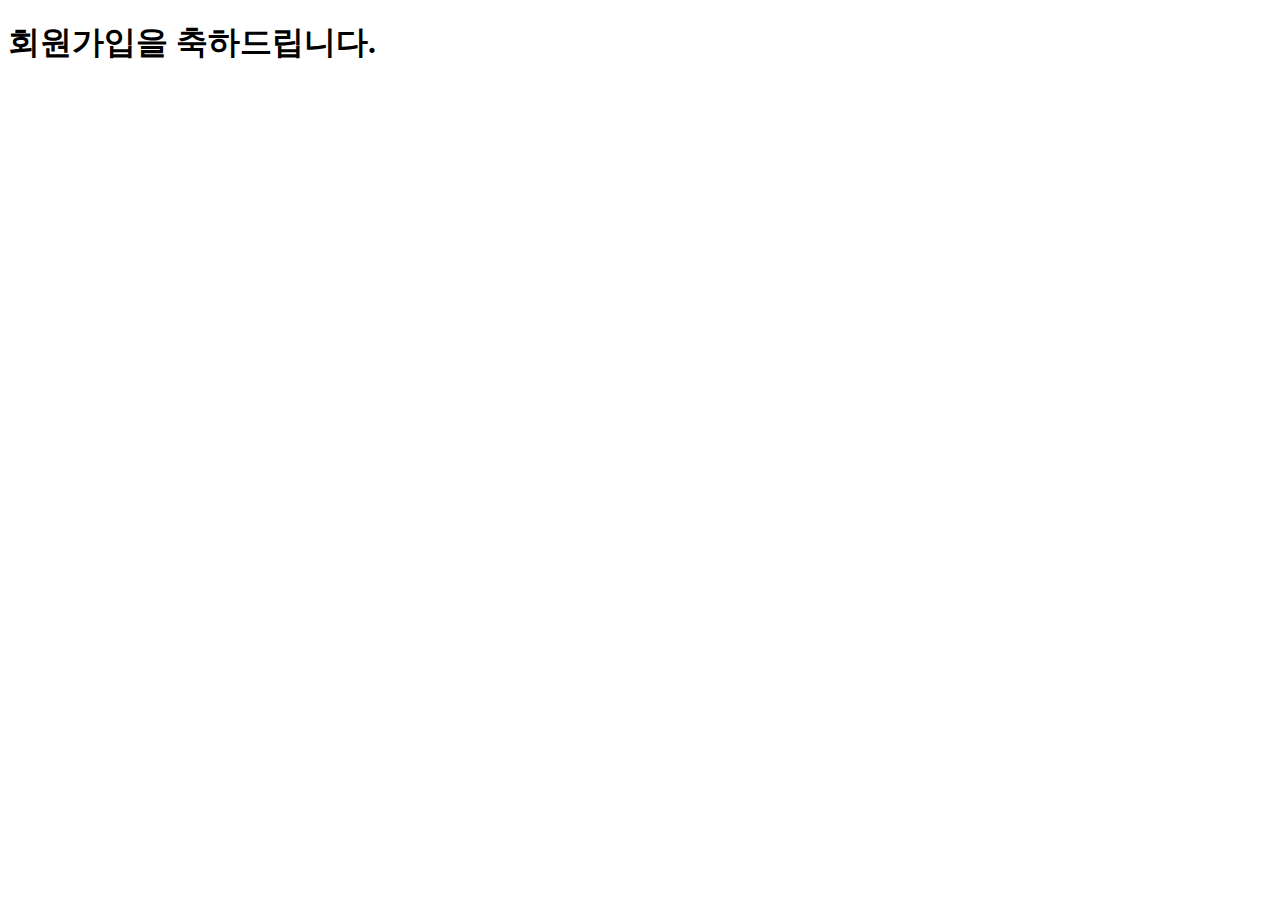
<file: confirmJoin.html>
<!DOCTYPE html>
<html lang="en">
<head>
    <meta charset="UTF-8">
    <meta http-equiv="X-UA-Compatible" content="IE=edge">
    <meta name="viewport" content="width=device-width, initial-scale=1.0">
    <title>가입완료</title>
</head>
<body>
    <h1>회원가입을 축하드립니다.</h1>
</body>
</html>
</file>
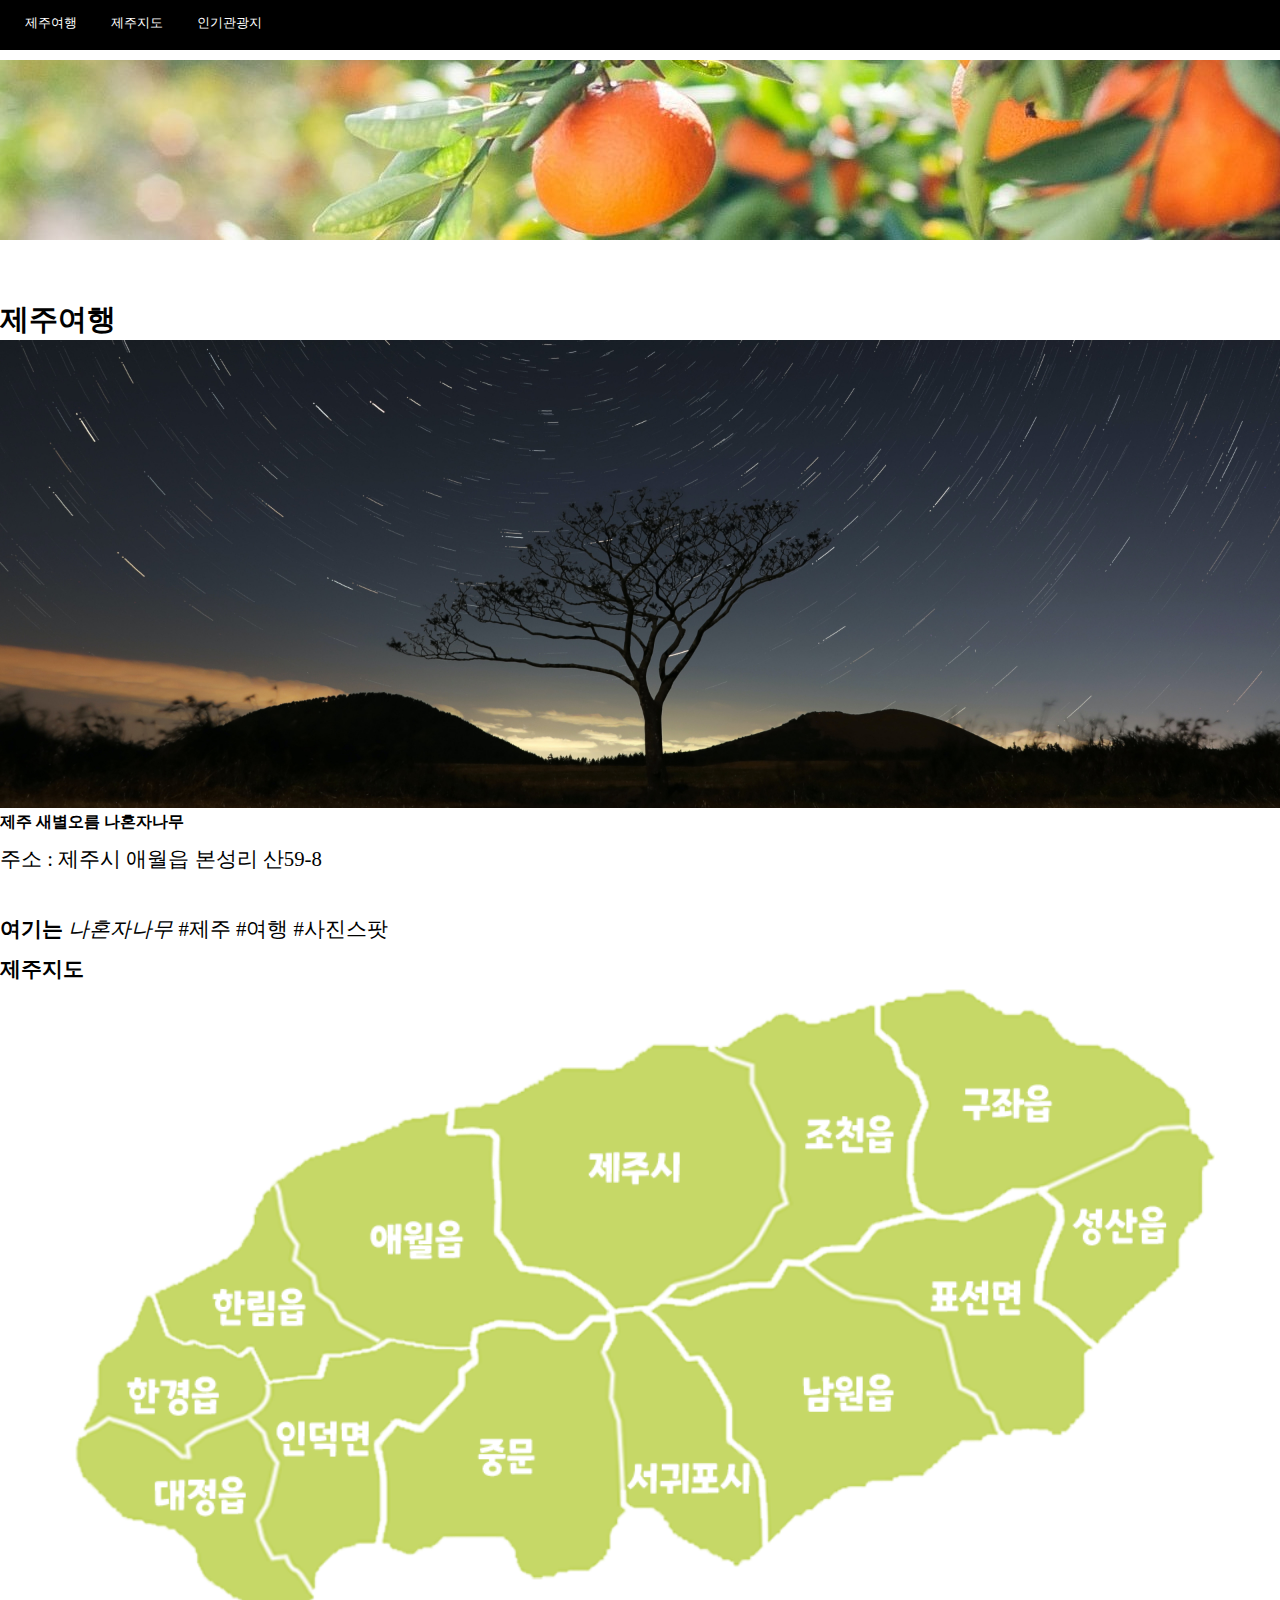
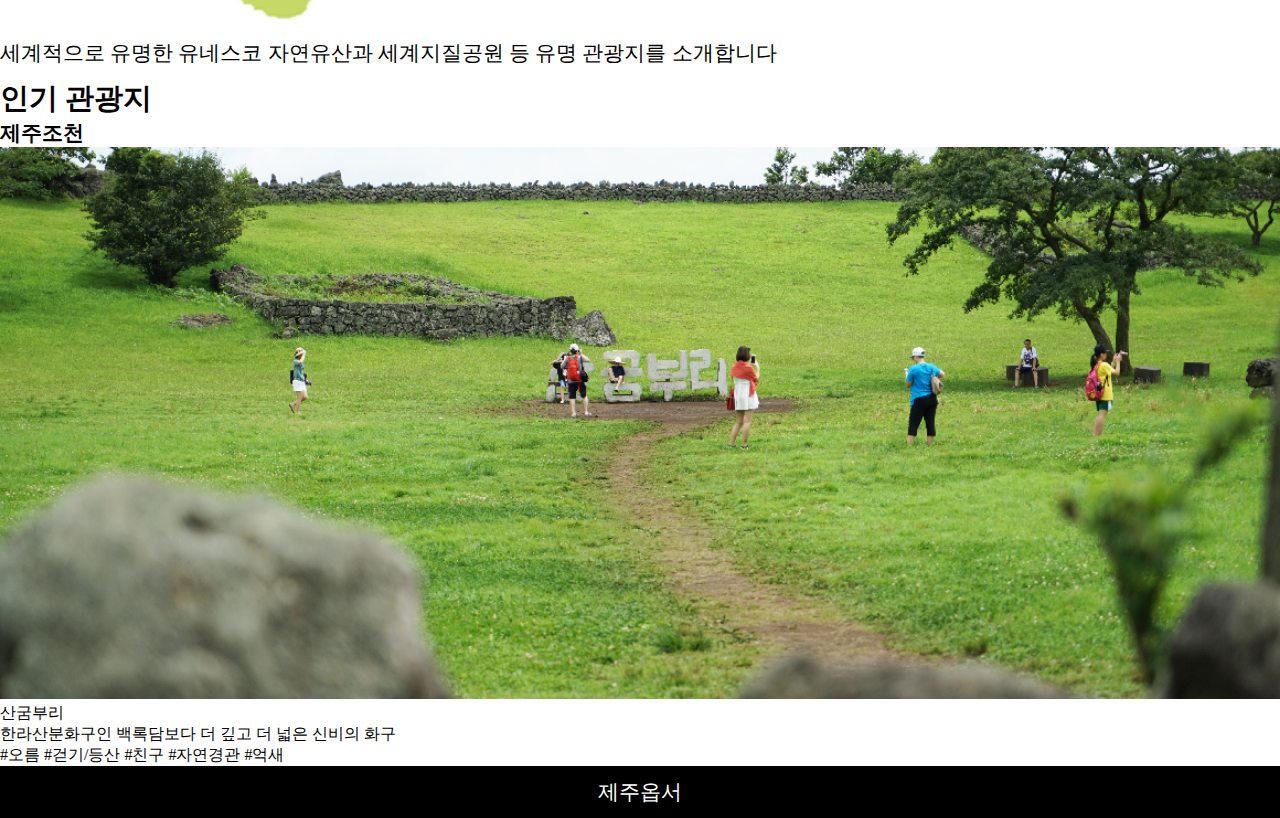
<file: mindex.html>
<!DOCTYPE html>
<html lang="ko">
<head>
    <meta charset="UTF-8">
    <meta http-equiv="X-UA-Compatible" content="IE=edge">
    <meta name="viewport" content="width=device-width, initial-scale=1.0">
    <title>제주옵서-적응용웹페이지</title>
    <style>
        * {
            margin: 0;
            padding: 0;
        }
        body {
            background-color: #fff;
        }
        a {
            text-decoration: none;
        }
        nav a:link, a:visited {
            color: #fff;
        }
        nav a:active {
            color: yellow;
        }
        h1 {
            font-size: 1.8em;
        }
        h2 {
            font-size: 1.3em;
        }
        p {
            font-size: 1.3em;
            line-height: 2.5;
        }
        .photo {
            text-align: center;
            width: 100%;
            /* padding: 10px; */
        }
        .photo img {
            width: 100%;
        }
        #container {
            width: 100%;
        }
        header {
            width: 100%;
            height: 300px;
            background: url(images/Citrus.jpg) no-repeat center;
        }
        nav {
            height: 50px;
            background-color: #000;
        }
        #main-nav {
            list-style: none;
            padding: 10px;
        }
        #main-nav li {
            display: inline-block;
            color: #fff;
            font-size: 0.8em;
            margin: 5px 15px;
        }
        footer {
            background-color: #000;
        }
        footer p {
            text-align: center;
            color: #fff;
        }
    </style>
</head>
<body>
    <div id="container">
        <header>
            <nav>
                <ul id="main-nav">
                    <li><a href="#tour">제주여행</a></li>
                    <li><a href="#map">제주지도</a></li>
                    <li><a href="#choice">인기관광지</a></li>
                </ul>
            </nav>
        </header>
        <section id="tour">
            <div class="page-title">
                <h1>제주여행</h1>
            </div>
            <div class="content">
                <div class="photo">
                    <img src="images/tour_tree.jpg" alt="나홀로나무">
                </div>
                <div class="text">
                    <strong>제주 새별오름 나혼자나무</strong><br>
                        <p>주소 : 제주시 애월읍 본성리 산59-8</p><br>
                        <p><b>여기는 </b><em>나혼자나무</em>  #제주 #여행 #사진스팟</p>
                </div>
            </div>
        </section>
        <section id="map">
            <div class="page-title">
                <h2>제주지도</h2>
            </div>
            <div class="content">
                <div class="photo">
                    <img src="images/제주지도.png" alt="제주 지도 한눈에 보기">
                </div>
                <div class="text">
                    <p>세계적으로 유명한 유네스코 자연유산과 세계지질공원 등 유명 관광지를 소개합니다</p>
                </div>
            </div>
        </section>
        <section id="choice">
            <div class="page-title">
                <h1>인기 관광지</h1>
            </div>
            <div class="content">
                <h2>제주조천</h2>
                <div class="photo">
                    <img src="images/9594a719-94ef-4b56-aab8-7a47535d0be2.jpg" alt="" class="san">
                </div>
                <ol>
                    <li>산굼부리</li>
                    <li>한라산분화구인 백록담보다 더 깊고 더 넓은 신비의 화구</li>
                    <li>#오름 #걷기/등산 #친구 #자연경관 #억새</li>
                </ol>
            </div>
        </section>
        <footer>
            <p>제주옵서</p>
        </footer>
    </div>
</body>
</html>
</file>
